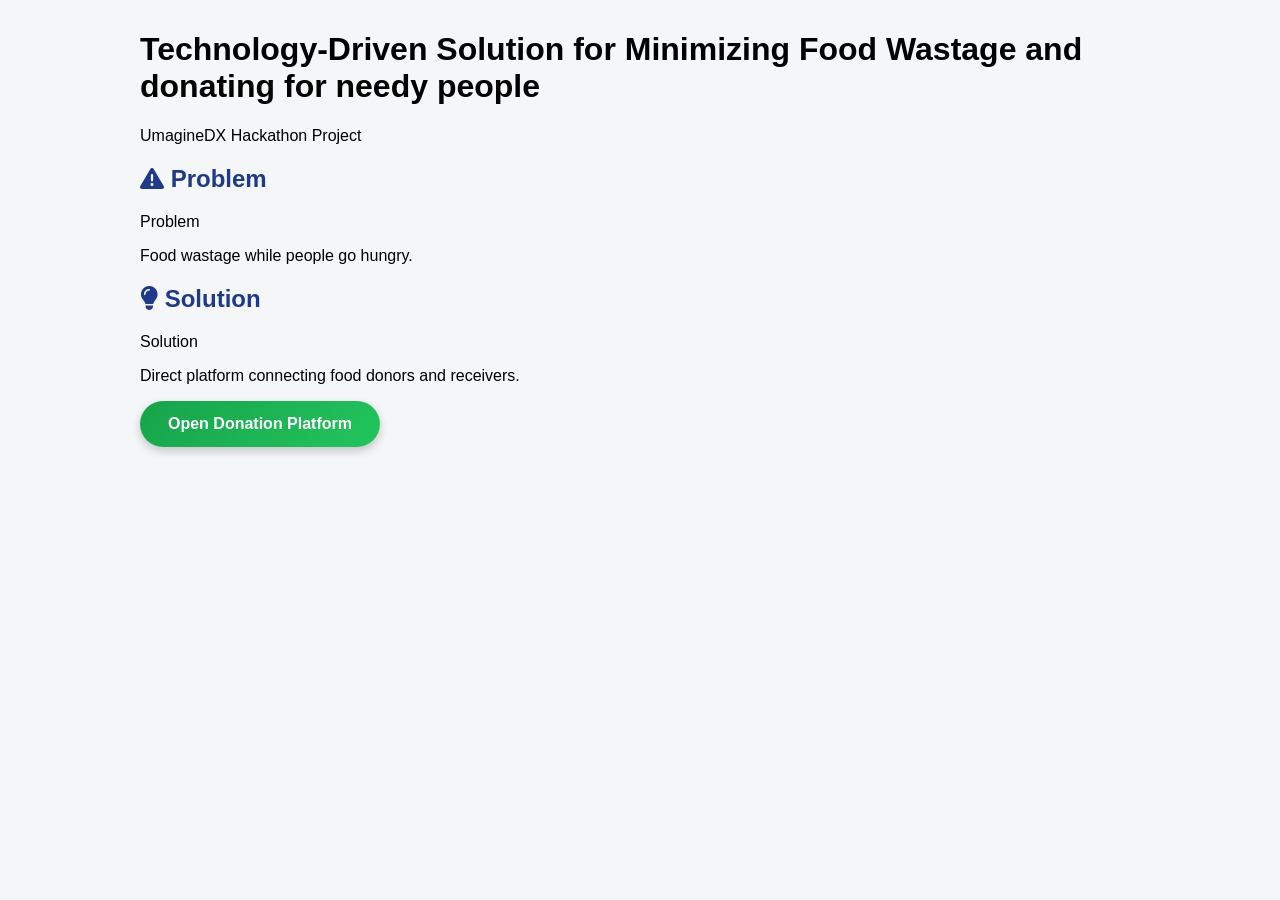
<file: index.html>
<!DOCTYPE html>
<html>
<head><link rel="stylesheet" href="https://cdnjs.cloudflare.com/ajax/libs/font-awesome/6.5.0/css/all.min.css">

  <title>UmagineDX – Food Wastage Solution</title>
</head><style>.container {
  max-width: 1000px;
  margin: auto;
  padding: 10px;
}

section {
  text-align: left;
}

header h1 {
  <p><i class="fa-solid fa-location-dot"></i> UmagineDX Hackathon 2025</p>

  margin-bottom: 10px;
}

body {
  margin: 0;
  font-family: Arial, sans-serif;
  background-color: #f4f6f8;
}

header {
  background-color: #1e3a8a;
  color: white;
  padding: 20px;
  text-align: center;
}

section {
  background: white;
  margin: 20px;
  padding: 20px;
  border-radius: 8px;
  box-shadow: 0 4px 10px rgba(0,0,0,0.1);
}

h2 {
  color: #1e3a8a;
}

button {
  background: linear-gradient(135deg, #16a34a, #22c55e);
  color: white;
  border: none;
  padding: 14px 28px;
  font-size: 16px;
  border-radius: 30px;
  cursor: pointer;
  font-weight: bold;
  box-shadow: 0 4px 10px rgba(0,0,0,0.2);
}

button:hover {
  transform: scale(1.05);
}

}
</style>

<body><div class="container">


<h1>Technology-Driven Solution for Minimizing Food Wastage and donating for needy people</h1>
<p>UmagineDX Hackathon Project</p>

<h2><h2><i class="fa-solid fa-triangle-exclamation"></i> Problem</h2>
Problem</h2>
<p>Food wastage while people go hungry.</p>

<h2><h2><i class="fa-solid fa-lightbulb"></i> Solution</h2>
Solution</h2>
<p>Direct platform connecting food donors and receivers.</p>

<button onclick="location.href='login.html'">
  Open Donation Platform
</button>

</body></div>

</html>
</file>
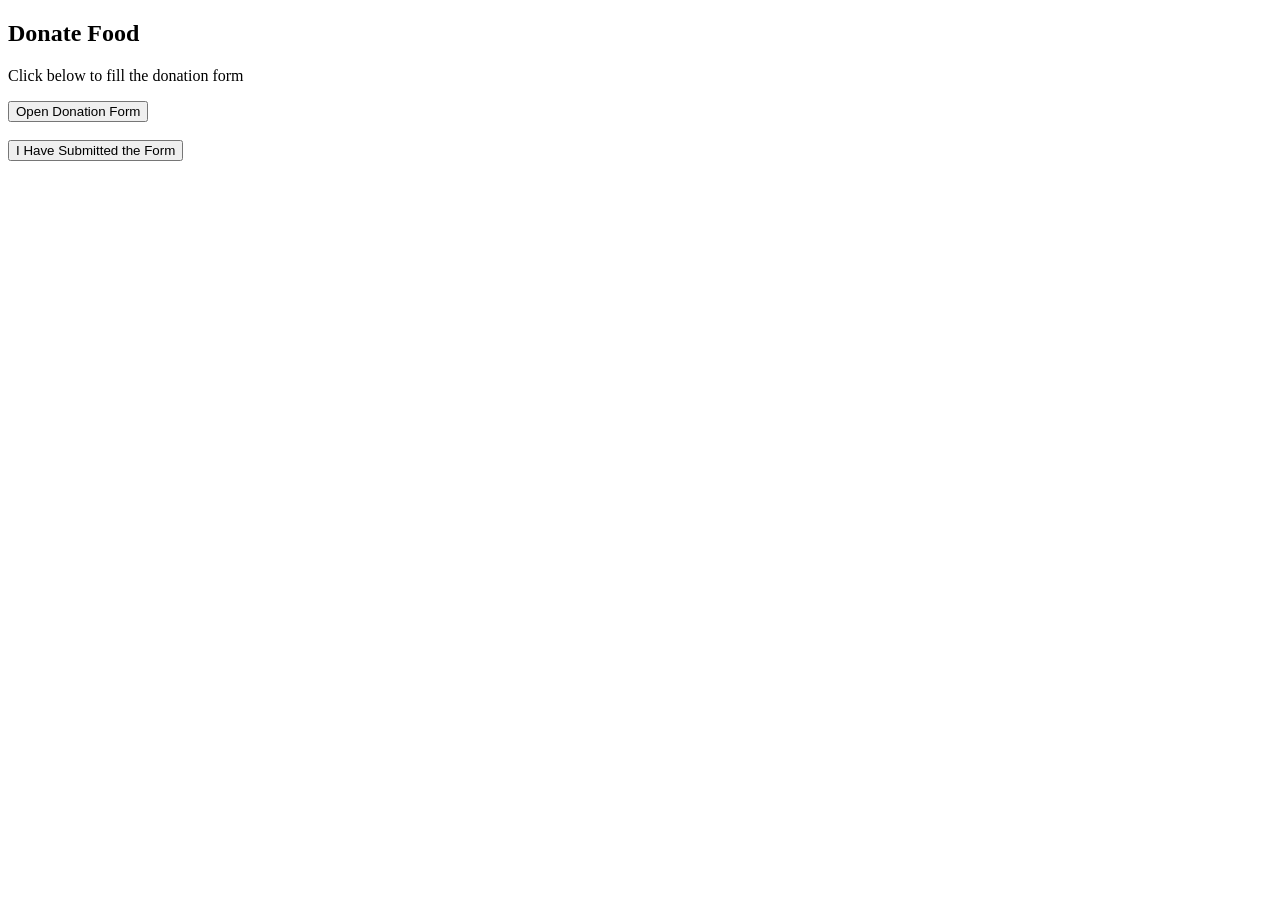
<file: donate.html>
<!DOCTYPE html>
<html>
<head>
  <title>Donate Food</title>
</head>
<body>

<h2>Donate Food</h2>
<p>Click below to fill the donation form</p>

<button onclick="window.open('https://docs.google.com/forms/d/e/1FAIpQLSecYbyxk-mWgAh397qFMozY6S0CK3iLUoT9CKM3TA9zCdj5EQ/viewform?usp=publish-editor', '_blank')">
  Open Donation Form
</button>

<br><br>

<button onclick="location.href='thankyou.html'">
  I Have Submitted the Form
</button>

</body>
</html>
</file>
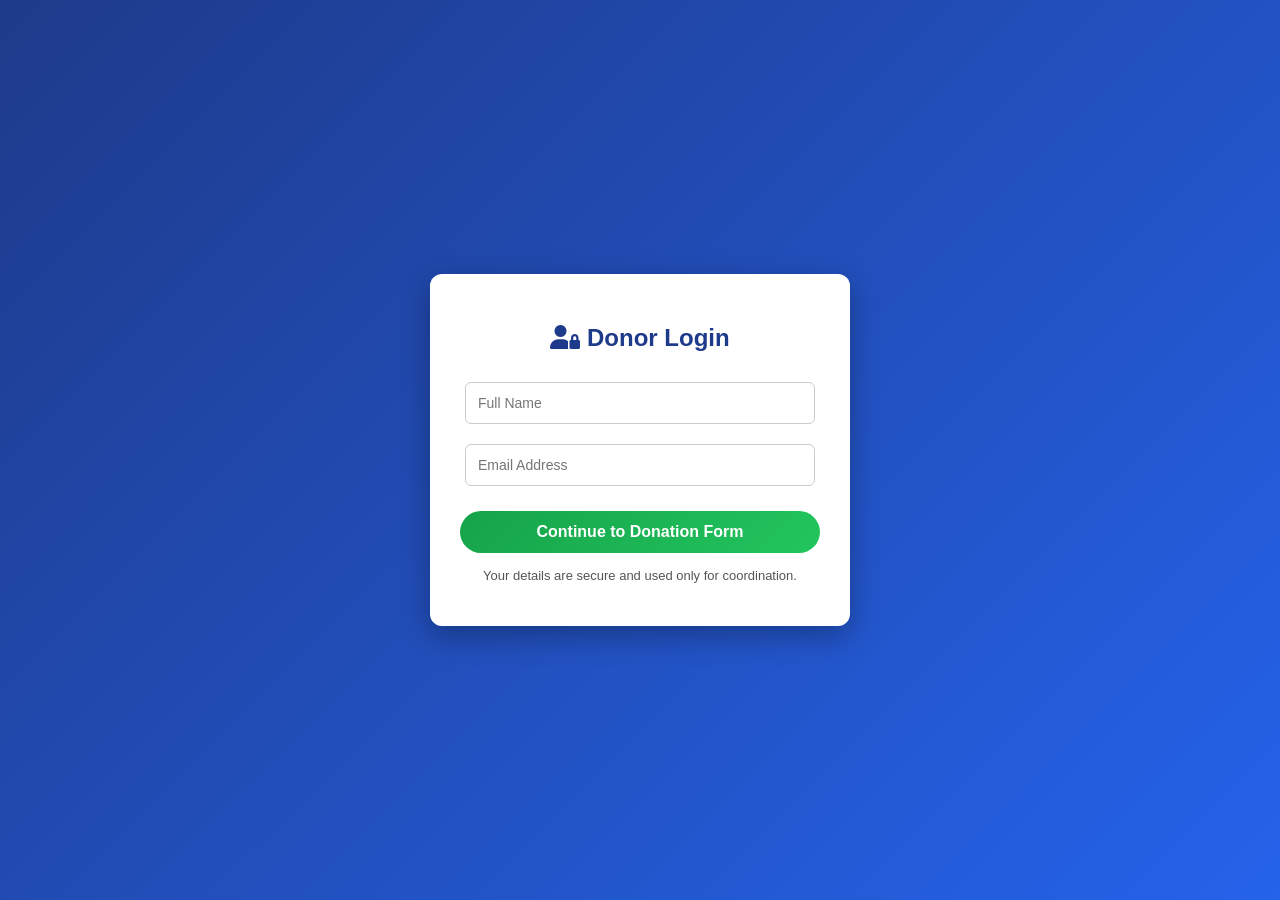
<file: login.html>
<!DOCTYPE html>
<html lang="en">
<head>
  <meta charset="UTF-8">
  <title>Donor Login | UmagineDX</title>

  <!-- CSS file link -->
  <link rel="stylesheet" href="login.css">

  <!-- Icons -->
  <link rel="stylesheet" href="https://cdnjs.cloudflare.com/ajax/libs/font-awesome/6.5.0/css/all.min.css">
</head>
<body>

  <div class="login-container">
    <div class="login-card">
      <h2><i class="fa-solid fa-user-lock"></i> Donor Login</h2>

      <input type="text" placeholder="Full Name" required>
      <input type="email" placeholder="Email Address" required>

      <button onclick="openForm()">Continue to Donation Form</button>

      <p>Your details are secure and used only for coordination.</p>
    </div>
  </div>

  <script>
    function openForm() {
      window.location.href = "https://docs.google.com/forms/d/e/1FAIpQLSecYbyxk-mWgAh397qFMozY6S0CK3iLUoT9CKM3TA9zCdj5EQ/viewform?usp=publish-editor";
    }
  </script>

</body>
</html>
</file>
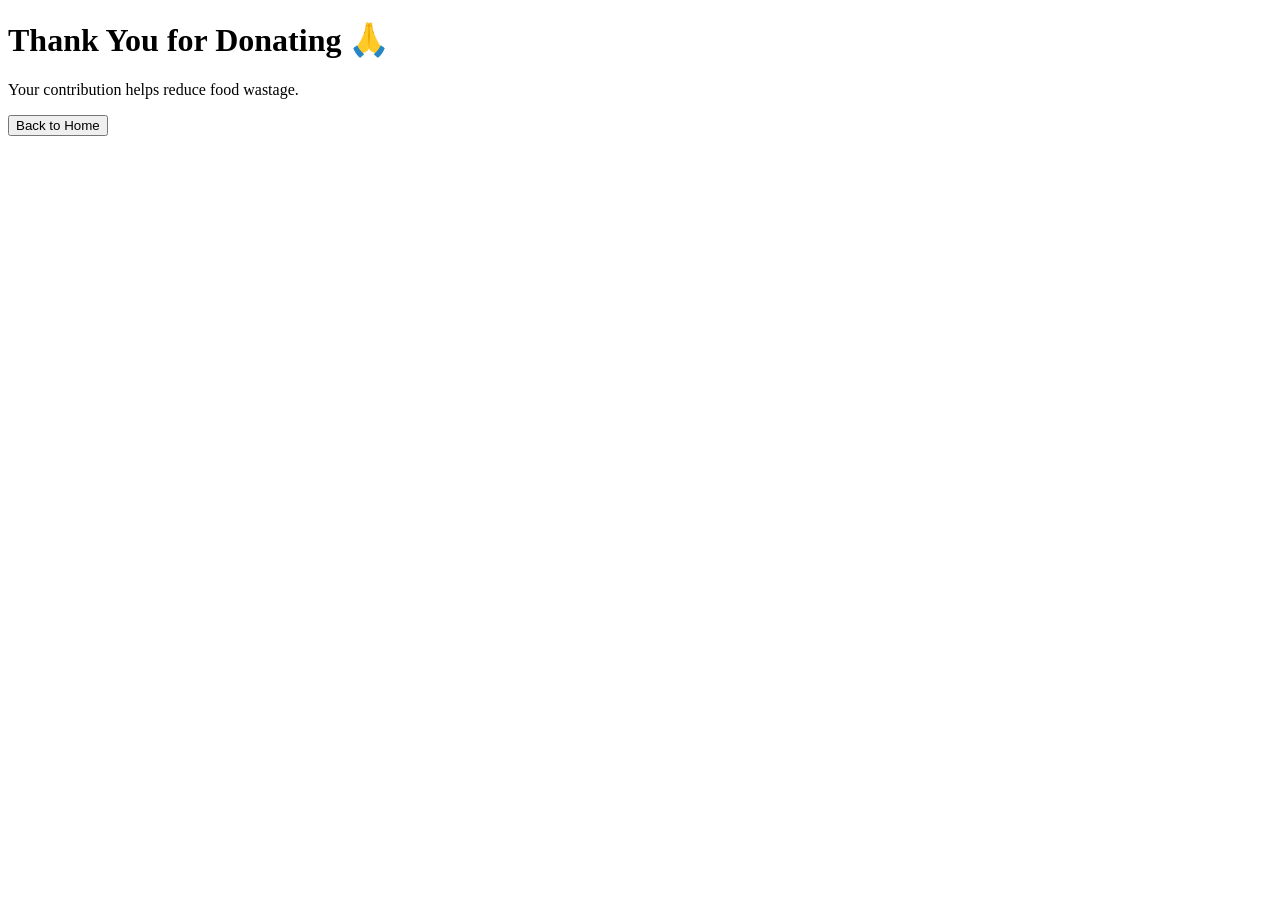
<file: thankyou.html>
<!DOCTYPE html>
<html>
<head>
  <title>Thank You</title>
</head>
<body>

<h1>Thank You for Donating 🙏</h1>
<p>Your contribution helps reduce food wastage.</p>

<button onclick="location.href='index.html'">
  Back to Home
</button>

</body>
</html>
</file>
<file: login.css>
body {
  margin: 0;
  font-family: Arial, sans-serif;
  height: 100vh;
  background: linear-gradient(135deg, #1e3a8a, #2563eb);
}

.login-container {
  display: flex;
  justify-content: center;
  align-items: center;
  height: 100%;
}

.login-card {
  background: white;
  width: 360px;
  padding: 30px;
  border-radius: 12px;
  text-align: center;
  box-shadow: 0 10px 30px rgba(0,0,0,0.3);
}

.login-card h2 {
  color: #1e3a8a;
  margin-bottom: 20px;
}

.login-card input {
  width: 90%;
  padding: 12px;
  margin: 10px 0;
  border-radius: 6px;
  border: 1px solid #ccc;
  font-size: 14px;
}

.login-card button {
  margin-top: 15px;
  width: 100%;
  padding: 12px;
  border: none;
  border-radius: 30px;
  background: linear-gradient(135deg, #16a34a, #22c55e);
  color: white;
  font-size: 16px;
  font-weight: bold;
  cursor: pointer;
}

.login-card button:hover {
  transform: scale(1.05);
}

.login-card p {
  margin-top: 15px;
  font-size: 13px;
  color: #555;
}
</file>
